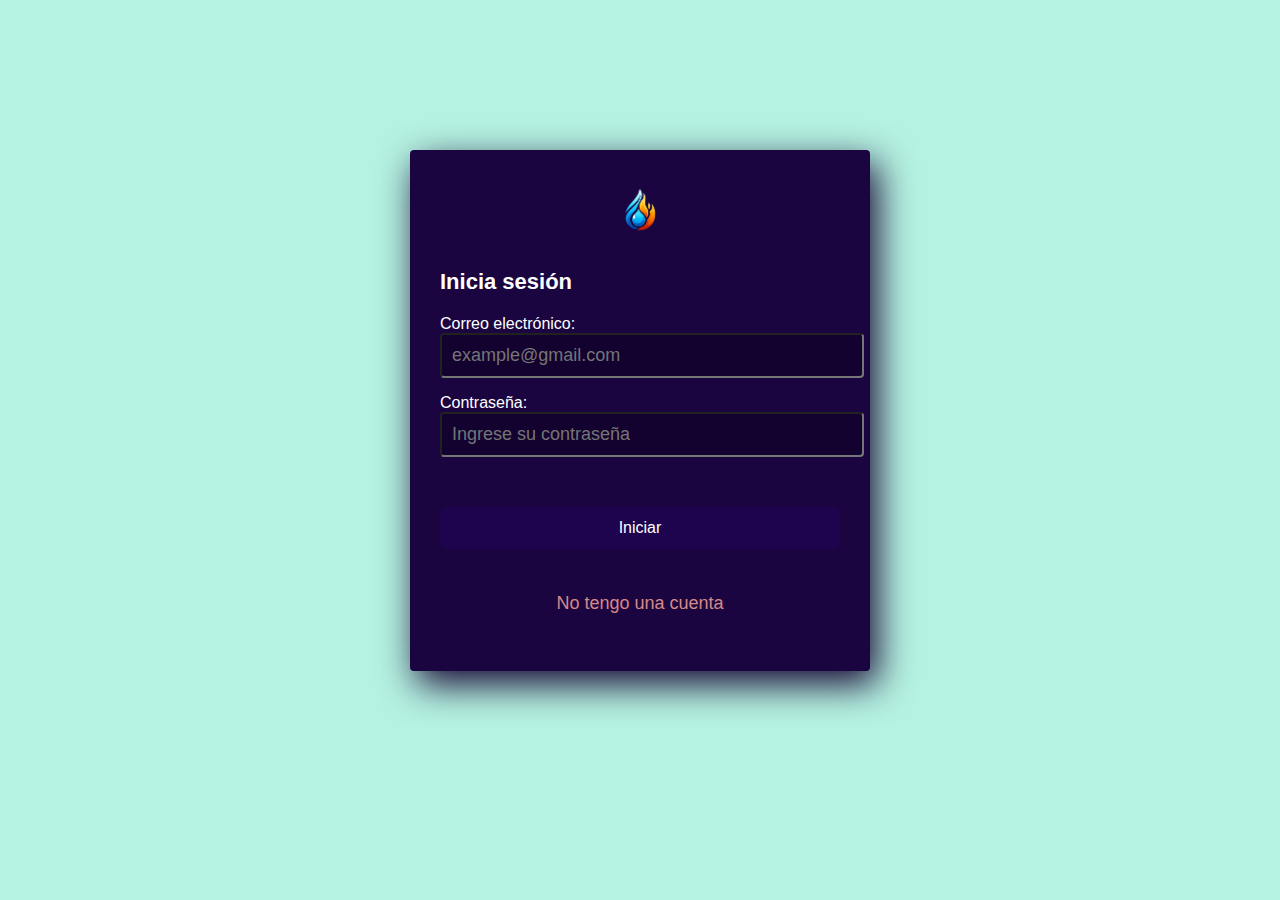
<file: pages/Acceso.html>
<!DOCTYPE html>
<html lang="en">
<head>
    <meta charset="UTF-8">
    <meta name="viewport" content="width=device-width, initial-scale=1.0">
    <title>Acceso | Seidel</title>

    <link rel="stylesheet" href="../assets/css/main.css"> 
    <link rel="stylesheet" href="../assets/css/Acceso.css">

</head>
<body>
    <section>
        
        <form class="form-register">
            <a href="index.html">
                <img src="../assets/img/global/logo.png" height="60px" id="logoR">
            </a>
            <h4>Inicia sesión</h4>
            
            <label for="email">Correo electrónico:</label>
            <input class="controls" type="email" id="email" name="email" required placeholder="example@gmail.com">
            <br>
            <label for="password">Contraseña:</label>
            <input class="controls" type="password" id="password" name="password" required maxlength="50" minlength="5"  placeholder="Ingrese su contraseña">
            <br>
            
            <br>
            <input id="button" type="submit" value="Iniciar">
            <br>
            <p><a id="inicio" href="Registro.html">No tengo una cuenta</a></p>
        </form>
    </section>
</body>
</html>
</file>
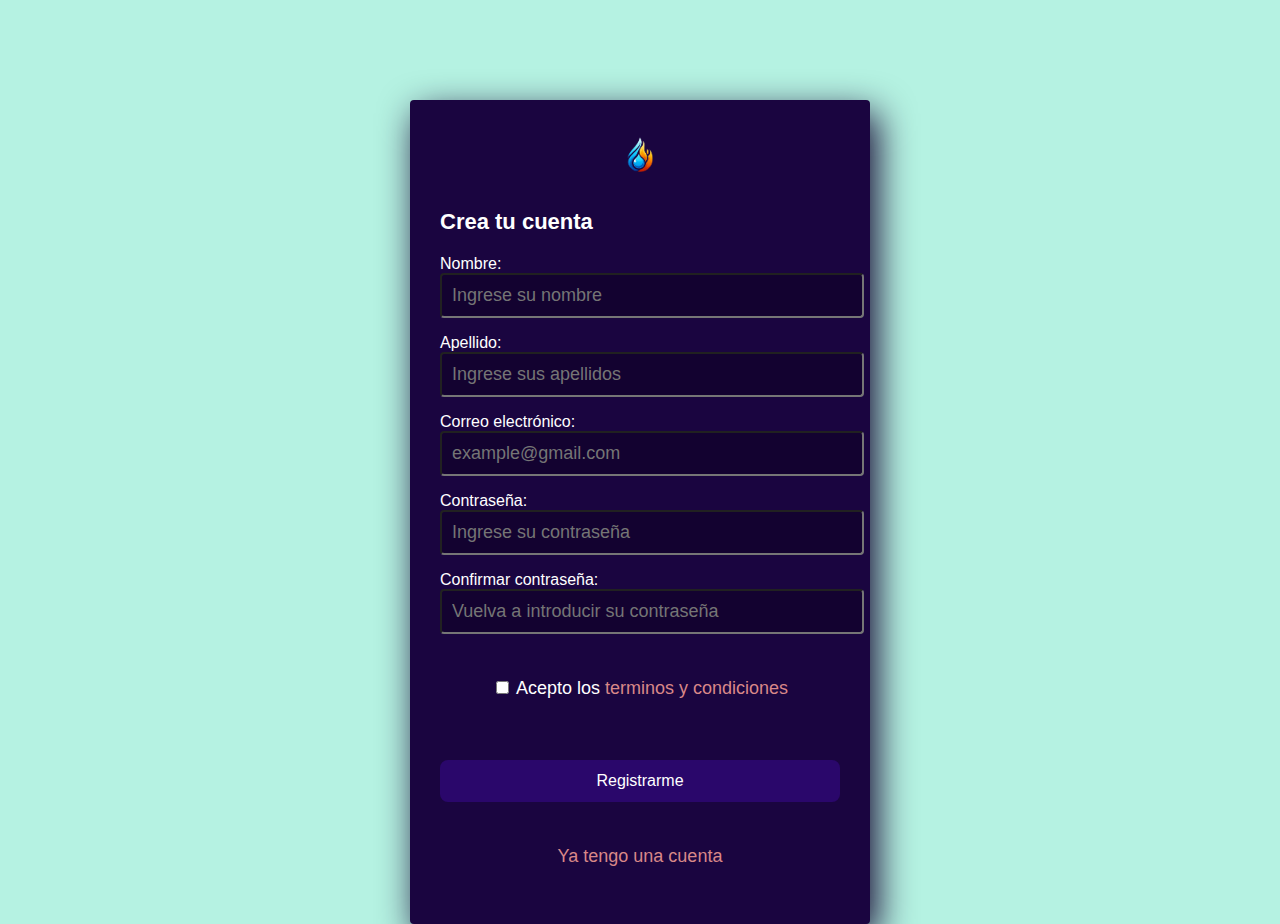
<file: pages/Registro.html>
<!DOCTYPE html>
<html lang="en">
<head>
    <meta charset="UTF-8">
    <meta name="viewport" content="width=device-width, initial-scale=1.0">
    <title>Registro | Seidel</title>

    <link rel="stylesheet" href="../assets/css/main.css">
    <link rel="stylesheet" href="../assets/css/Registro.css">

</head>
<body>
    <section>
        
        <form class="form-register">
            <a href="index.html">
                <img src="../assets/img/global/logo.png" height=50px" id="logoR">
            </a>
            <h4>Crea tu cuenta</h4>
            
            <label for="nombre">Nombre:</label>
            <input class="controls" type="text" id="nombre" name="nombre" required placeholder="Ingrese su nombre" pattern="[A-Za-zÁÉÍÓÚáéíóúÑñ]{1,30}" maxlength="30">
            <br>
            <label for="apellido">Apellido:</label>
            <input class="controls" type="text" id="apellido" name="apellido" required pattern="[A-Za-zÁÉÍÓÚáéíóúÑñ]{1,30}" placeholder="Ingrese sus apellidos" maxlength="30">
            <br>
            <label for="email">Correo electrónico:</label>
            <input class="controls" type="email" id="email" name="email" required placeholder="example@gmail.com">
            <br>
            <label for="password">Contraseña:</label>
            <input class="controls" type="password" id="password" name="password" required maxlength="50" minlength="5"  placeholder="Ingrese su contraseña">
            <br>
            <label for="confirmPassword">Confirmar contraseña:</label>
            <input class="controls" type="password" id="confirmPassword" name="confirmPassword" required maxlength="50" minlength="5" placeholder="Vuelva a introducir su contraseña">
            <br>
            
            <p><input type="checkbox"> Acepto los <a href="#">terminos y condiciones</a></p>
            
            <br>
            <input id="button" type="submit" value="Registrarme">
            <br>
            <p><a id="iniciarS" href="Acceso.html">Ya tengo una cuenta</a></p>
        </form>
    </section>
</body>
</html>
</file>
<file: assets/css/main.css>
body{
    background-color: rgb(181, 242, 226);
    margin:0;
    padding: 0;
}
</file>
<file: assets/css/Acceso.css>
body{
    background-image: url(https://static.vecteezy.com/system/resources/previews/004/394/388/original/abstract-dark-blue-fluid-wave-background-free-vector.jpg);
}

.form-register{
    width: 400px;
    background-color: rgb(26, 5, 64);
    padding:30px;
    margin:auto;
    margin-top: 150px;
    border-radius: 4px;
    font-family: 'Gill Sans', 'Gill Sans MT', Calibri, 'Trebuchet MS', sans-serif;
    color:white;
    box-shadow: 7px 13px 37px #130230;
}

.form-register h4{
    font-size: 22px;
    margin-bottom: 20px;
}

.controls{
    width: 100%;
    background-color: #130230;
    padding:10px;
    border-radius: 4px;
    margin-bottom: 16px;
    border:1 px solid #130230;
    font-family: 'Gill Sans', 'Gill Sans MT', Calibri, 'Trebuchet MS', sans-serif;
    font-size: 18px;
    color: white;
}

.form-register p{
    height: 40px;
    text-align: center;
    font-size: 18px;
    line-height: 40px;
}

.form-register a{
    color: rgb(216, 136, 136);
    text-decoration: none;
}

.form-register a:hover{
    color: white;
    text-decoration: underline;
}

/*Boton de registro*/
.form-register #button{
    width: 100%;
    background-color: rgb(30, 4, 79) ;
    border: none;
    padding: 12px;
    color: white;
    margin: 16px 0;
    font-size: 16px;
    cursor:pointer;
    border-radius: 8px;
}

#logoR{
    margin: 0 auto 15px;
    display: flex;
    
}

.form-register p #iniciarS{
    cursor: pointer;
    text-decoration: none;
}
</file>
<file: assets/css/Registro.css>
body{
    background-image: url(https://static.vecteezy.com/system/resources/previews/004/394/388/original/abstract-dark-blue-fluid-wave-background-free-vector.jpg);

}

.form-register{
    width: 400px;
    background-color: rgb(26, 5, 64);
    padding:30px;
    margin:auto;
    margin-top: 100px;
    border-radius: 4px;
    font-family: 'Gill Sans', 'Gill Sans MT', Calibri, 'Trebuchet MS', sans-serif;
    color:white;
    box-shadow: 7px 13px 37px #130230;
}

.form-register h4{
    font-size: 22px;
    margin-bottom: 20px;
}

.controls{
    width: 100%;
    background-color: #130230;
    padding:10px;
    border-radius: 4px;
    margin-bottom: 16px;
    border:1 px solid #130230;
    font-family: 'Gill Sans', 'Gill Sans MT', Calibri, 'Trebuchet MS', sans-serif;
    font-size: 18px;
    color: white;
}

.form-register p{
    height: 40px;
    text-align: center;
    font-size: 18px;
    line-height: 40px;
}

.form-register a{
    color: rgb(216, 136, 136);
    text-decoration: none;
}

.form-register a:hover{
    color: white;
    text-decoration: underline;
}

/*Boton de registro*/
.form-register #button{
    width: 100%;
    background-color: rgb(42, 7, 107) ;
    border: none;
    padding: 12px;
    color: white;
    margin: 16px 0;
    font-size: 16px;
    cursor:pointer;
    border-radius: 8px;
}

#logoR{
    margin: 0 auto 15px;
    display: flex;
    
}

.form-register p #iniciarS{
    cursor: pointer;
    text-decoration: none;
}
</file>
